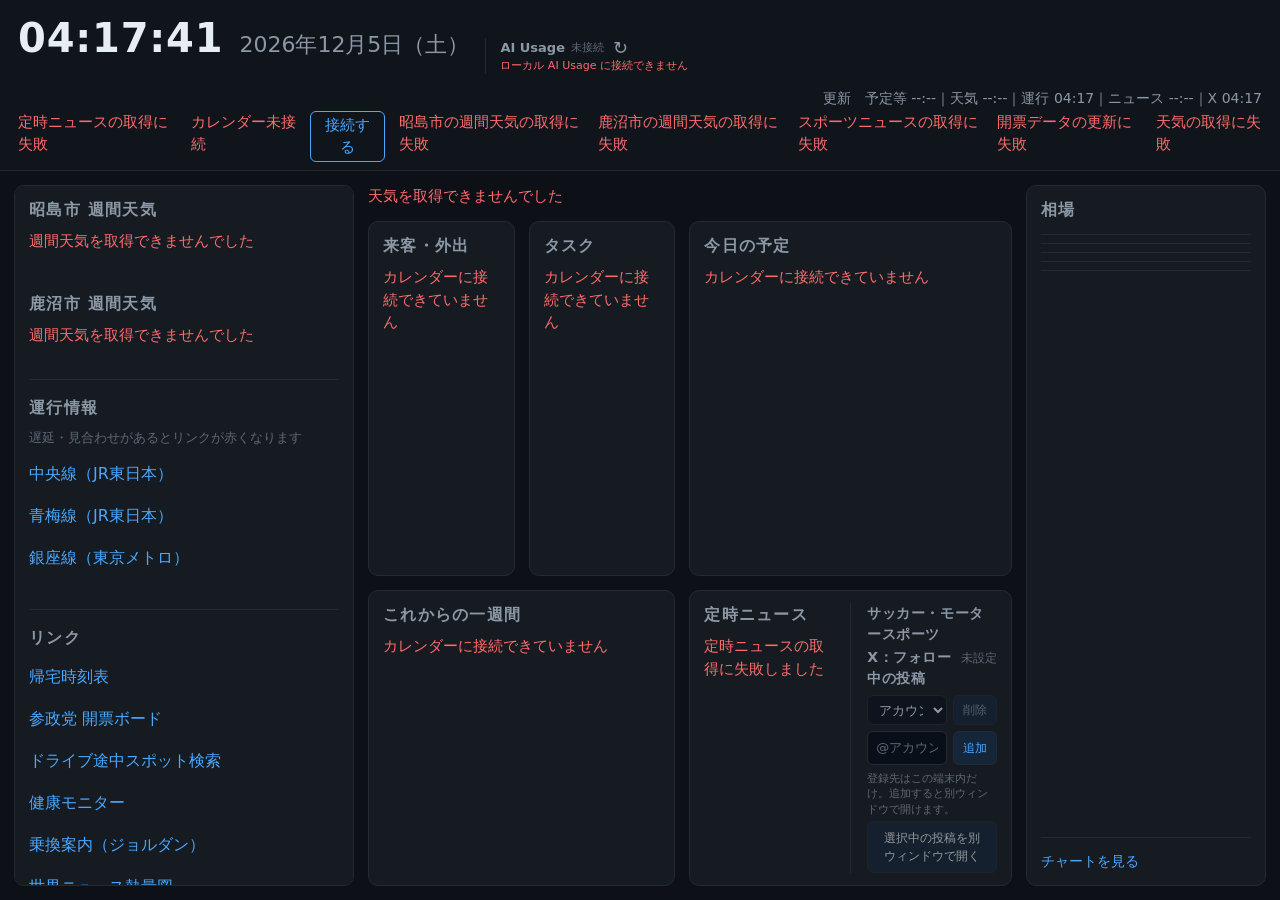
<file: index.html>
<!DOCTYPE html>
<html lang="ja">
<head>
<meta charset="UTF-8">
<meta name="viewport" content="width=device-width, initial-scale=1.0">
<title>My Dashboard</title>
<link rel="icon" href="data:,">
<link rel="stylesheet" href="css/styles.css?v=20261109-elections">
</head>
<body>

<header class="topbar">
  <div class="clock">
    <span id="clock-time" class="clock-time">--:--:--</span>
    <span id="clock-date" class="clock-date">----年--月--日（-）</span>
    <section class="ai-usage" aria-label="AI 使用率">
      <div class="ai-usage-head">
        <span class="ai-usage-title">AI Usage</span>
        <span id="ai-usage-updated" class="ai-usage-updated">接続中</span>
        <button id="ai-usage-refresh" class="ai-usage-refresh" type="button" aria-label="AI 使用率を更新">↻</button>
      </div>
      <div id="ai-usage-providers" class="ai-usage-providers"></div>
    </section>
  </div>
  <div class="topbar-meta">
    <div id="updated-at" class="updated-at" aria-live="polite">
      更新　予定等 --:--｜天気 --:--｜運行 --:--
    </div>
    <div id="status-strip" class="status-strip"></div>
  </div>
</header>

<main class="layout">

  <aside class="panel sidebar weekly-panel">
    <h2 class="block-title">昭島市 週間天気</h2>
    <div id="akishima-alerts" class="weekly-alerts"></div>
    <ul id="akishima-weekly-list" class="weekly-list">
      <li class="placeholder">読み込み中</li>
    </ul>

    <h2 class="block-title weekly-title-2">鹿沼市 週間天気</h2>
    <div id="kanuma-alerts" class="weekly-alerts"></div>
    <ul id="kanuma-weekly-list" class="weekly-list">
      <li class="placeholder">読み込み中</li>
    </ul>

    <h2 class="block-title train-title">運行情報</h2>
    <p class="train-note">遅延・見合わせがあるとリンクが赤くなります</p>
    <ul class="train-list">
      <li><a class="train-link" data-line="chuo" href="https://traininfo.jreast.co.jp/train_info/service.aspx" target="_blank" rel="noopener">中央線（JR東日本）</a></li>
      <li><a class="train-link" data-line="ome" href="https://traininfo.jreast.co.jp/train_info/service.aspx" target="_blank" rel="noopener">青梅線（JR東日本）</a></li>
      <li><a class="train-link" data-line="ginza" href="https://www.tokyometro.jp/index.html#UnkouLinesList" target="_blank" rel="noopener">銀座線（東京メトロ）</a></li>
    </ul>

    <!-- 外部ツールへの静的リンク集。増えたら<li>を足していくだけの想定（2026-08-09追加）。 -->
    <h2 class="block-title links-title">リンク</h2>
    <ul class="tool-links">
      <li><a class="tool-link" href="kitaku/" target="_blank" rel="noopener">帰宅時刻表</a></li>
      <li><a class="tool-link" href="elections/" target="_blank" rel="noopener">参政党 開票ボード</a></li>
      <li><a class="tool-link" href="https://drive-route-spot-finder.vercel.app" target="_blank" rel="noopener">ドライブ途中スポット検索</a></li>
      <li><a class="tool-link" href="https://hide-health-rhythm.youtree-3tree-3tree.chatgpt.site/" target="_blank" rel="noopener">健康モニター</a></li>
      <li><a class="tool-link" href="https://www.jorudan.co.jp/norikae/" target="_blank" rel="noopener">乗換案内（ジョルダン）</a></li>
      <li><a class="tool-link" href="https://iroha-ai.github.io/iroha88new/world-news/" target="_blank" rel="noopener">世界ニュース熱量図</a></li>
    </ul>
  </aside>

  <!-- .center は1つのグリッド（3列×3行）として、来客・外出／タスク／今日の予定（2行目）と
       これからの一週間／定時ニュース（3行目）で列トラックを共有している。こうすることで
       「定時ニュース欄の左端を今日の予定の左端に」揃えられる（2026-08-08、Hideの要望）。 -->
  <div class="center">
    <section id="weather-row" class="weather-row">
      <div class="placeholder">天気を読み込み中</div>
    </section>

    <div class="panel pickup-block visitor-block">
      <h2 class="block-title">来客・外出</h2>
      <ul id="visitor-list" class="pickup-list">
        <li class="placeholder">読み込み中</li>
      </ul>
    </div>

    <div class="panel pickup-block task-block">
      <h2 class="block-title">タスク</h2>
      <ul id="task-list" class="pickup-list">
        <li class="placeholder">読み込み中</li>
      </ul>
    </div>

    <section class="panel today">
      <h2 class="block-title">
        今日の予定
        <span id="today-count" class="count"></span>
      </h2>
      <ul id="today-list" class="today-list">
        <li class="placeholder">読み込み中</li>
      </ul>
    </section>

    <section class="panel week">
      <h2 class="block-title">これからの一週間</h2>
      <div id="week-list" class="week-list">
        <div class="placeholder">読み込み中</div>
      </div>
    </section>

    <!-- 定時ニュース欄。左＝automation-2の検索結果を直接表示する見出し一覧、
         右＝Yahoo!サッカーの2行要約と、端末内設定のXアカウントを別ウィンドウで開く欄。
         X欄は下部へ小さく置き、サッカー欄へ広く高さを配分する。
         左位置は今日の予定の列に揃えている（.center参照）。 -->
    <section class="panel week-calendar">
      <div class="news-split">
        <div class="news-split-col news-split-col-digest">
          <h2 class="block-title news-digest-heading">
            定時ニュース
            <span id="news-digest-status" class="news-digest-status" aria-live="polite"></span>
          </h2>
          <!-- 現在の重要見出しを一行ずつ表示し、配信元記事へ直接リンクする。 -->
          <ul id="news-digest-list" class="yahoo-news-list">
            <li class="placeholder">読み込み中</li>
          </ul>
        </div>

        <div class="news-split-col news-split-col-yahoo">
          <div class="yahoo-news-block soccer-news-block">
            <h3 class="block-subtitle">サッカー・モータースポーツ</h3>
            <ul id="yahoo-sports-list" class="yahoo-news-list">
              <li class="placeholder">読み込み中</li>
            </ul>
          </div>
          <div class="yahoo-news-block x-following-block">
            <h3 class="block-subtitle x-following-heading">
              X：フォロー中の投稿
              <span id="x-following-status" class="x-following-status" aria-live="polite"></span>
            </h3>
            <div class="x-following-controls">
              <select id="x-following-account" class="x-following-select" aria-label="表示するXアカウント" disabled>
                <option value="">アカウント未設定</option>
              </select>
              <button id="x-following-remove" class="x-following-remove" type="button" disabled>削除</button>
            </div>
            <form id="x-following-form" class="x-following-form">
              <input
                id="x-following-input"
                class="x-following-input"
                type="text"
                autocomplete="off"
                aria-label="追加するXアカウント"
                placeholder="@アカウントまたはXのURL（複数可）"
              >
              <button class="x-following-add" type="submit">追加</button>
            </form>
            <div id="x-following-message" class="x-following-message" aria-live="polite"></div>
            <button id="x-following-open" class="x-following-open" type="button" disabled>
              選択中の投稿を別ウィンドウで開く
            </button>
          </div>
        </div>
      </div>
    </section>
  </div>

  <aside class="panel market">
    <h2 class="block-title">相場</h2>

    <div class="market-widgets">
      <div class="market-widget">
        <div class="tradingview-widget-container">
          <div class="tradingview-widget-container__widget"></div>
          <script type="text/javascript" src="https://s3.tradingview.com/external-embedding/embed-widget-single-quote.js" async>
          { "symbol": "OANDA:USDJPY", "colorTheme": "dark", "isTransparent": true, "locale": "ja", "width": "100%" }
          </script>
        </div>
      </div>

      <div class="market-widget">
        <div class="tradingview-widget-container">
          <div class="tradingview-widget-container__widget"></div>
          <script type="text/javascript" src="https://s3.tradingview.com/external-embedding/embed-widget-single-quote.js" async>
          { "symbol": "OANDA:JP225USD", "colorTheme": "dark", "isTransparent": true, "locale": "ja", "width": "100%" }
          </script>
        </div>
      </div>

      <div class="market-widget">
        <div class="tradingview-widget-container">
          <div class="tradingview-widget-container__widget"></div>
          <script type="text/javascript" src="https://s3.tradingview.com/external-embedding/embed-widget-single-quote.js" async>
          { "symbol": "COINBASE:XRPUSD", "colorTheme": "dark", "isTransparent": true, "locale": "ja", "width": "100%" }
          </script>
        </div>
      </div>

      <div class="market-widget">
        <div class="tradingview-widget-container">
          <div class="tradingview-widget-container__widget"></div>
          <script type="text/javascript" src="https://s3.tradingview.com/external-embedding/embed-widget-single-quote.js" async>
          { "symbol": "COINBASE:XLMUSD", "colorTheme": "dark", "isTransparent": true, "locale": "ja", "width": "100%" }
          </script>
        </div>
      </div>

      <div class="market-widget">
        <div class="tradingview-widget-container">
          <div class="tradingview-widget-container__widget"></div>
          <script type="text/javascript" src="https://s3.tradingview.com/external-embedding/embed-widget-single-quote.js" async>
          { "symbol": "OANDA:XAUUSD", "colorTheme": "dark", "isTransparent": true, "locale": "ja", "width": "100%" }
          </script>
        </div>
      </div>

      <div class="market-widget">
        <div class="tradingview-widget-container">
          <div class="tradingview-widget-container__widget"></div>
          <script type="text/javascript" src="https://s3.tradingview.com/external-embedding/embed-widget-single-quote.js" async>
          { "symbol": "OANDA:XAGUSD", "colorTheme": "dark", "isTransparent": true, "locale": "ja", "width": "100%" }
          </script>
        </div>
      </div>
    </div>

    <div class="market-foot">
      <a class="chart-link" href="https://iroha-ai.github.io/realtime-charts/" target="_blank" rel="noopener">チャートを見る</a>
    </div>
  </aside>

</main>

<script type="module" src="js/main.js?v=20261109-elections"></script>
</body>
</html>
</file>
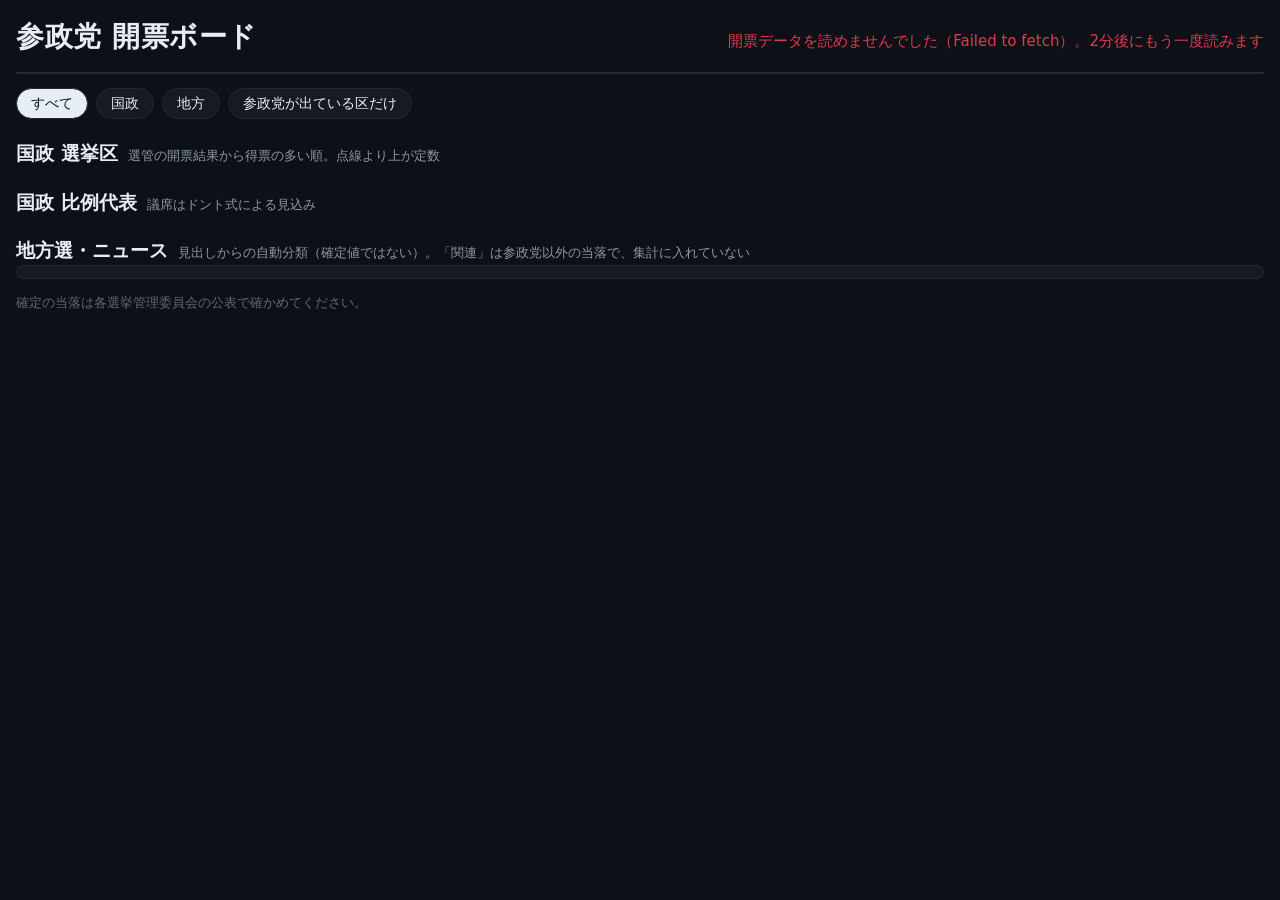
<file: elections/index.html>
<!DOCTYPE html>
<html lang="ja">
<head>
<meta charset="UTF-8">
<meta name="viewport" content="width=device-width, initial-scale=1">
<title>参政党 開票ボード</title>
<link rel="icon" href="data:,">
<style>
  /* メイン画面（css/styles.css）と同じ暗色・大きめの文字。開票の夜にモニターで眺める前提。 */
  :root {
    --bg: #0d1117;
    --panel: #161b22;
    --edge: #232a34;
    --text: #e6edf3;
    --dim: #8b98a5;
    --faint: #5d6874;
    --party: #ff9a3d;
    --party-soft: rgba(255, 154, 61, 0.14);
    --bar: #4a5562;
    --win: #e0394f;
    --live: #ff4d60;
    --gap: 14px;
  }
  * { box-sizing: border-box; }
  body {
    margin: 0; background: var(--bg); color: var(--text);
    font-family: "Hiragino Kaku Gothic ProN", "Yu Gothic", "Noto Sans JP", system-ui, sans-serif;
    font-size: 17px; line-height: 1.5;
  }
  .wrap { max-width: 1600px; margin: 0 auto; padding: 16px max(16px, env(safe-area-inset-right, 0px)) 40px max(16px, env(safe-area-inset-left, 0px)); display: grid; gap: var(--gap); }
  .num, .mono { font-variant-numeric: tabular-nums; }

  header { display: flex; flex-wrap: wrap; justify-content: space-between; align-items: baseline; gap: 10px; }
  h1 { margin: 0; font-size: 28px; letter-spacing: .02em; }
  .meta { color: var(--dim); font-size: 15px; display: flex; align-items: center; gap: 10px; flex-wrap: wrap; }
  .live { display: inline-flex; align-items: center; gap: 6px; background: var(--live); color: #fff; font-weight: 700; font-size: 13px; letter-spacing: .12em; padding: 2px 10px; border-radius: 3px; }
  .live::before { content: ""; width: 8px; height: 8px; border-radius: 50%; background: #fff; animation: blink 1.4s infinite; }
  .live[hidden] { display: none; }
  @keyframes blink { 50% { opacity: .25; } }
  @media (prefers-reduced-motion: reduce) { .live::before { animation: none; } }
  .error { color: var(--win); }
  a { color: inherit; }

  .tally { display: grid; grid-template-columns: repeat(auto-fit, minmax(200px, 1fr)); gap: 1px; background: var(--edge); border: 1px solid var(--edge); border-radius: 10px; overflow: hidden; }
  .tally > div { background: var(--panel); padding: 12px 16px; display: grid; gap: 2px; }
  .tally .lab { font-size: 13px; color: var(--dim); }
  .tally .big { font-size: 32px; font-weight: 700; line-height: 1.1; }
  .tally .big b { color: var(--party); }
  .tally .big small { font-size: 15px; color: var(--dim); font-weight: 400; margin-left: 4px; }
  .tally .sub { font-size: 13px; color: var(--dim); }

  .filters { display: flex; gap: 8px; flex-wrap: wrap; }
  .filters button { font: inherit; font-size: 14px; padding: 4px 14px; border-radius: 999px; cursor: pointer; border: 1px solid var(--edge); background: var(--panel); color: var(--text); }
  .filters button[aria-pressed="true"] { background: var(--text); color: var(--bg); }
  .filters button:focus-visible { outline: 2px solid var(--party); outline-offset: 2px; }

  h2 { margin: 6px 0 0; font-size: 19px; display: flex; gap: 10px; align-items: baseline; flex-wrap: wrap; }
  h2 span { font-size: 13px; color: var(--dim); font-weight: 400; }
  .empty { color: var(--faint); font-size: 15px; padding: 6px 0; }

  .grid { display: grid; grid-template-columns: repeat(auto-fill, minmax(340px, 1fr)); gap: var(--gap); }
  @media (max-width: 420px) { .grid { grid-template-columns: 1fr; } }
  .card { background: var(--panel); border: 1px solid var(--edge); border-radius: 10px; padding: 12px 14px; display: grid; gap: 8px; min-width: 0; }
  .card-head { display: flex; justify-content: space-between; gap: 8px; align-items: start; }
  .card-head h3 { margin: 0; font-size: 17px; }
  .card-head .rate { font-size: 13px; color: var(--dim); }
  .card-head .seats { font-size: 13px; color: var(--dim); white-space: nowrap; }
  .progress { height: 4px; background: var(--edge); border-radius: 2px; overflow: hidden; }
  .progress i { display: block; height: 100%; background: var(--text); }
  ol.cands { list-style: none; margin: 0; padding: 0; display: grid; gap: 5px; }
  .cand { display: grid; grid-template-columns: 24px minmax(0, 1fr) auto; gap: 3px 8px; align-items: center; padding: 3px 6px; border-radius: 4px; }
  .cand.is-party { background: var(--party-soft); }
  .rank { font-size: 13px; color: var(--dim); text-align: right; }
  .who { display: flex; flex-wrap: wrap; gap: 6px; align-items: center; min-width: 0; }
  .who b { font-weight: 700; }
  .pty { font-size: 12px; color: var(--dim); }
  .is-party .pty { color: var(--party); font-weight: 700; }
  .badge { font-size: 12px; font-weight: 700; padding: 0 6px; border-radius: 3px; background: var(--win); color: #fff; }
  .badge.out { background: transparent; color: var(--faint); border: 1px solid var(--edge); font-weight: 400; }
  .votes { text-align: right; font-size: 15px; }
  .votes small { display: block; font-size: 12px; color: var(--dim); }
  .bar { grid-column: 2 / 4; height: 6px; background: var(--edge); border-radius: 3px; overflow: hidden; }
  .bar i { display: block; height: 100%; background: var(--bar); }
  .is-party .bar i { background: var(--party); }
  .cutline { border-top: 1px dashed var(--faint); font-size: 11px; color: var(--faint); text-align: right; line-height: 1.3; }
  .src { font-size: 12px; color: var(--faint); }

  .prop { background: var(--panel); border: 1px solid var(--edge); border-radius: 10px; padding: 12px 14px; display: grid; gap: 8px; min-width: 0; }
  .tbl { overflow-x: auto; }
  table { width: 100%; border-collapse: collapse; font-size: 15px; min-width: 480px; }
  th, td { padding: 6px 8px; border-bottom: 1px solid var(--edge); text-align: right; }
  th:first-child, td:first-child { text-align: left; }
  th { font-size: 13px; color: var(--dim); font-weight: 400; }
  tr.is-party td { background: var(--party-soft); }
  tr.is-party td:first-child { color: var(--party); font-weight: 700; }
  .dots { display: inline-flex; gap: 3px; flex-wrap: wrap; vertical-align: middle; }
  td.dots-cell { width: 34%; text-align: left; }
  .dots i { flex: 0 0 10px; width: 10px; height: 10px; border-radius: 2px; background: var(--bar); }
  tr.is-party .dots i { background: var(--party); }

  .news { background: var(--panel); border: 1px solid var(--edge); border-radius: 10px; padding: 6px 14px; }
  .news ul { list-style: none; margin: 0; padding: 0; }
  .news li { display: grid; grid-template-columns: auto auto minmax(0, 1fr) auto; gap: 8px; align-items: baseline; padding: 7px 0; border-bottom: 1px solid var(--edge); }
  .news li:last-child { border-bottom: 0; }
  .chip { font-size: 12px; padding: 0 6px; border-radius: 3px; border: 1px solid var(--edge); color: var(--dim); white-space: nowrap; }
  .chip.win { background: var(--win); border-color: var(--win); color: #fff; font-weight: 700; }
  .chip.loss { color: var(--faint); }
  .chip.new { border-color: var(--party); color: var(--party); margin-right: 8px; }
  .news a { text-decoration: none; min-width: 0; overflow-wrap: anywhere; }
  .news li.is-related a { color: var(--dim); }
  .news li.is-related .chip.win { background: transparent; border-color: var(--edge); color: var(--dim); font-weight: 400; }
  .news a .chip { margin-right: 8px; }
  .news a:hover { text-decoration: underline; }
  .when { font-size: 13px; color: var(--faint); white-space: nowrap; }
  footer { font-size: 13px; color: var(--faint); }
  @media (max-width: 560px) { .news li { grid-template-columns: auto minmax(0, 1fr); } .news .when, .news .level { display: none; } }
</style>
</head>
<body>
<div class="wrap">
  <header>
    <h1>参政党 開票ボード</h1>
    <div class="meta" aria-live="polite">
      <span id="live" class="live" hidden>LIVE</span>
      <span id="updated">読み込み中</span>
    </div>
  </header>

  <section id="tally" class="tally" aria-label="参政党の当落集計"></section>

  <div class="filters" role="group" aria-label="表示の絞り込み">
    <button type="button" id="f-all" data-f="all" aria-pressed="true">すべて</button>
    <button type="button" id="f-nat" data-f="nat" aria-pressed="false">国政</button>
    <button type="button" id="f-local" data-f="local" aria-pressed="false">地方</button>
    <button type="button" id="f-mine" data-f="mine" aria-pressed="false">参政党が出ている区だけ</button>
  </div>

  <section data-scope="nat">
    <h2>国政 選挙区 <span>選管の開票結果から得票の多い順。点線より上が定数</span></h2>
    <div id="districts" class="grid"></div>
  </section>

  <section data-scope="nat">
    <h2>国政 比例代表 <span>議席はドント式による見込み</span></h2>
    <div id="proportional" class="grid"></div>
  </section>

  <section data-scope="local">
    <h2>地方選・ニュース <span>見出しからの自動分類（確定値ではない）。「関連」は参政党以外の当落で、集計に入れていない</span></h2>
    <div class="news"><ul id="news"></ul></div>
  </section>

  <footer id="footer">確定の当落は各選挙管理委員会の公表で確かめてください。</footer>
</div>
<script type="module" src="elections.js?v=20261109b-elections"></script>
</body>
</html>
</file>
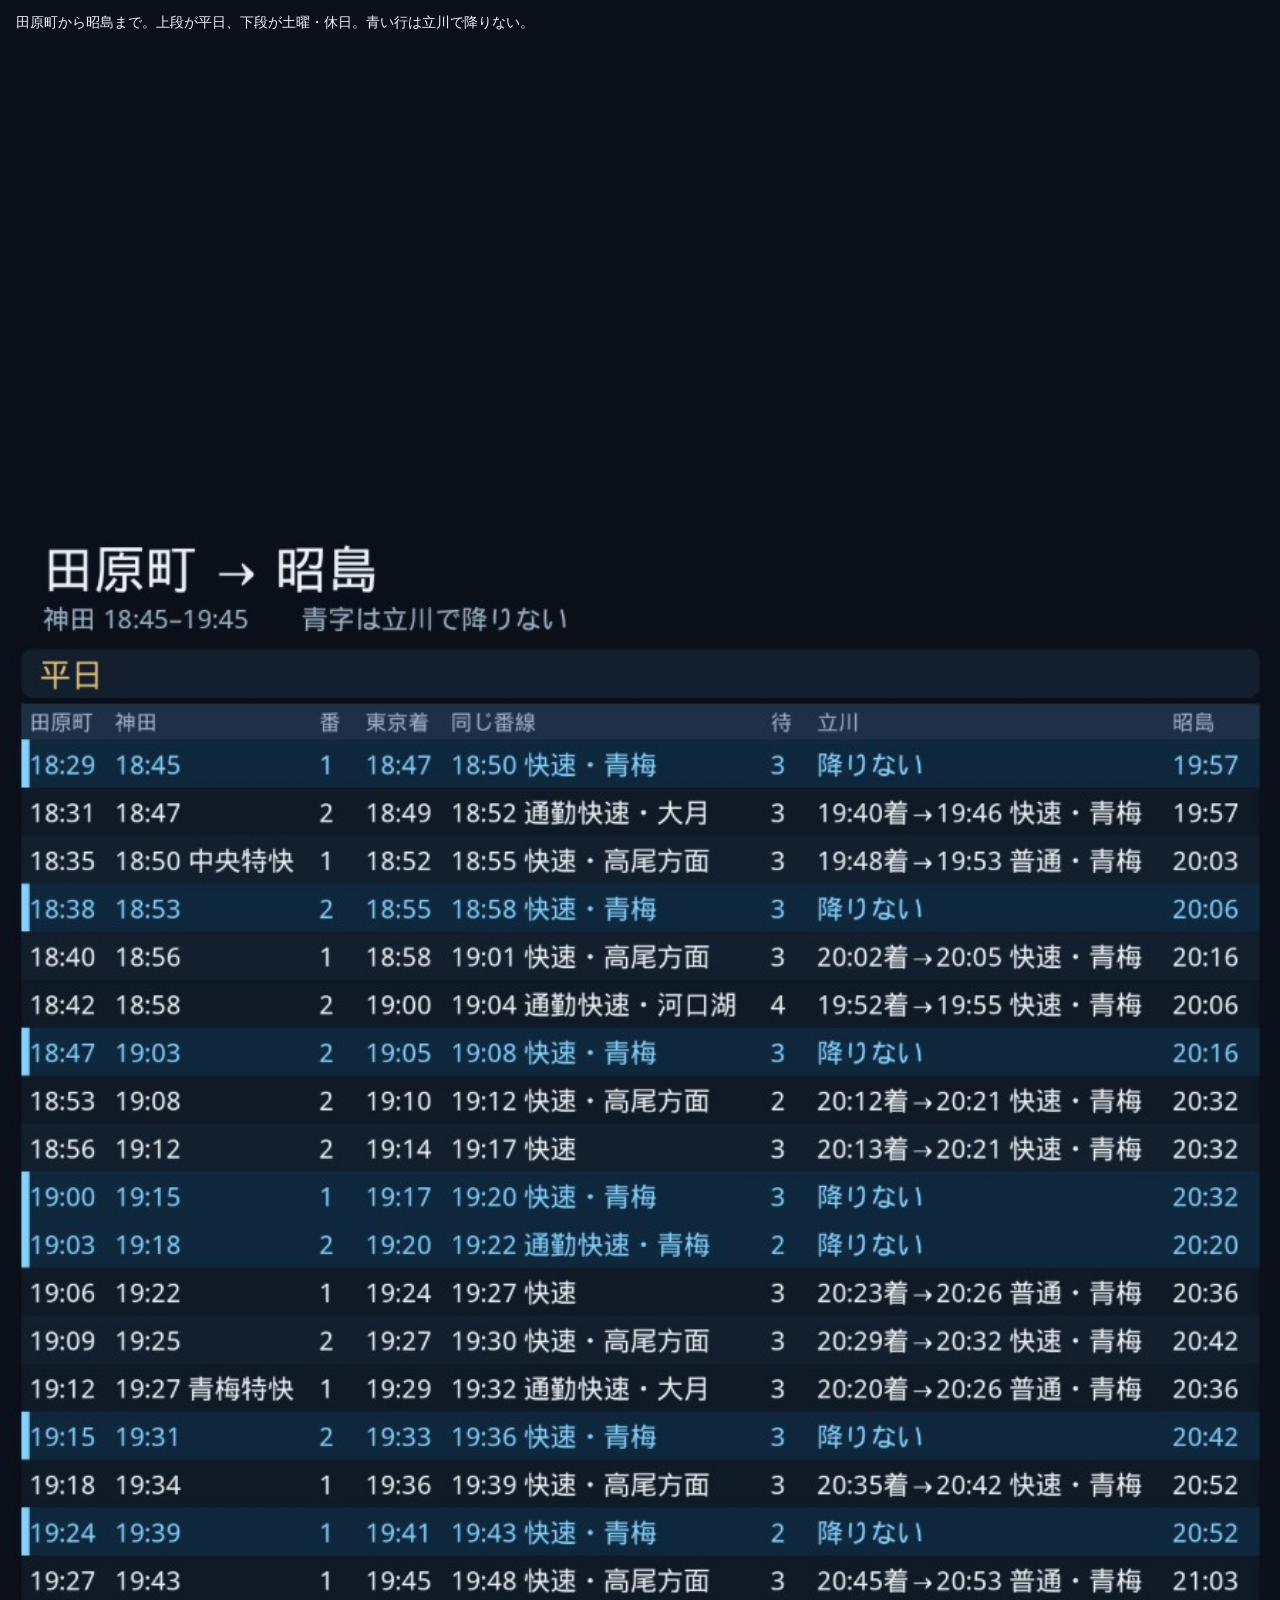
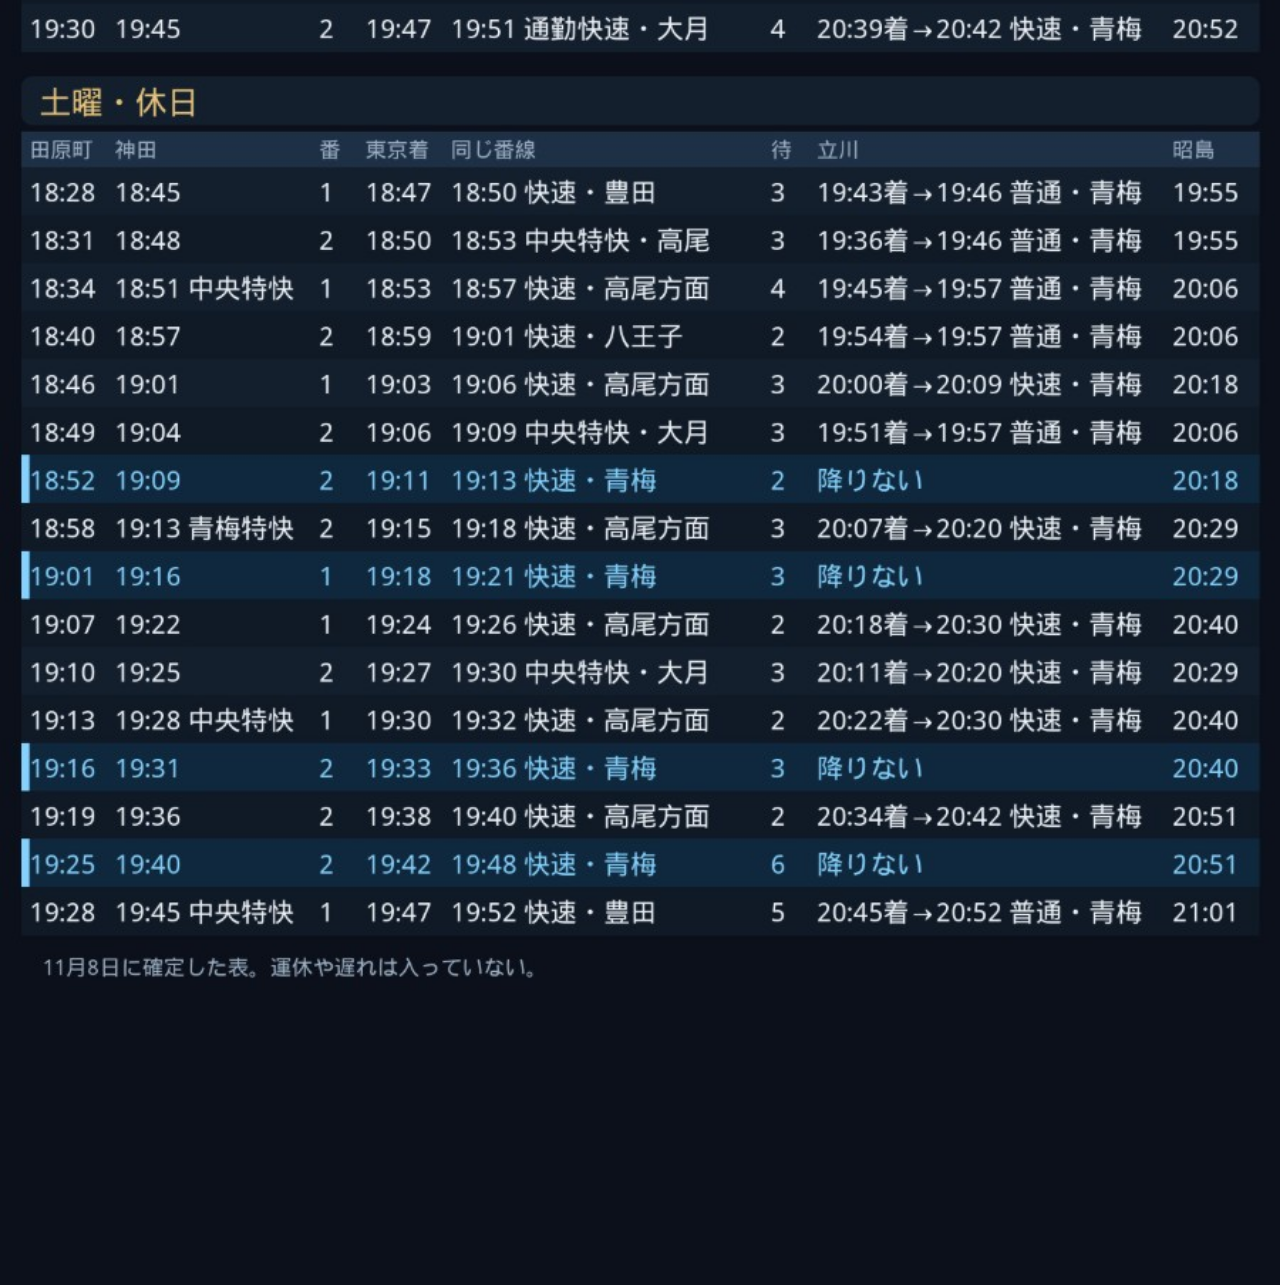
<file: kitaku/index.html>
<!DOCTYPE html>
<html lang="ja">
<head>
<meta charset="UTF-8">
<meta name="viewport" content="width=device-width, initial-scale=1">
<title>帰宅時刻表</title>
<style>
  body { margin: 0; background: #0b101a; color: #eef3f8; font-family: sans-serif; }
  p { margin: 12px 16px 8px; font-size: 14px; line-height: 1.5; }
  img { width: 100%; height: auto; display: block; }
</style>
</head>
<body>
<p>田原町から昭島まで。上段が平日、下段が土曜・休日。青い行は立川で降りない。</p>
<img src="timetable.jpg" alt="田原町から昭島までの帰宅時刻表">
</body>
</html>
</file>
<file: css/styles.css>
/* 会社モニターでの常時表示を前提にした暗色テーマ。
   離れた位置からの視認性を優先し、本文は 18px 以上を基準にしている。 */

:root {
  --bg: #0d1117;
  --panel: #161b22;
  --panel-edge: #232a34;
  --text: #e6edf3;
  --text-dim: #8b98a5;
  --text-faint: #5d6874;
  --accent: #4aa8ff;
  --visitor: #ffb454;
  --transit: #b18aff;
  --highlight: #b18aff;
  --warn: #ff6b6b;
  --caution: #ffd23f;
  --ok: #3fb950;

  --gap: 14px;
  --radius: 10px;
}

* { box-sizing: border-box; }

html, body {
  height: 100%;
  margin: 0;
}

body {
  background: var(--bg);
  color: var(--text);
  font-family: "Hiragino Kaku Gothic ProN", "Yu Gothic", "Noto Sans JP", system-ui, sans-serif;
  font-size: 18px;
  line-height: 1.5;
  display: flex;
  flex-direction: column;
  overflow: hidden;
}

/* ---------- ヘッダー（時計） ---------- */

.topbar {
  flex: 0 0 auto;
  display: flex;
  align-items: baseline;
  justify-content: space-between;
  gap: var(--gap);
  padding: 8px 18px;
  background: #10151c;
  border-bottom: 1px solid var(--panel-edge);
}

.clock {
  display: flex;
  align-items: baseline;
  gap: 16px;
}

.clock-time {
  font-size: 40px;
  font-weight: 600;
  letter-spacing: 0.02em;
  font-variant-numeric: tabular-nums;
}

.clock-date {
  font-size: 22px;
  color: var(--text-dim);
}

/* AI Usage は資格情報を使うローカル API からだけ読む。時計・日付の流れを
   崩さないよう、各サービスは残量と細いバーだけを横並びにする。 */
.ai-usage {
  min-width: 330px;
  padding-left: 14px;
  border-left: 1px solid var(--panel-edge);
}

.ai-usage-head {
  display: flex;
  align-items: center;
  gap: 6px;
  height: 20px;
}

.ai-usage-title {
  font-size: 13px;
  font-weight: 600;
  color: var(--text-dim);
}

.ai-usage-updated {
  font-size: 11px;
  color: var(--text-faint);
  font-variant-numeric: tabular-nums;
}

.ai-usage-refresh {
  appearance: none;
  margin: 0;
  padding: 0 3px;
  border: 0;
  background: none;
  color: var(--text-dim);
  font: inherit;
  line-height: 1;
  cursor: pointer;
}

.ai-usage-refresh:hover:not(:disabled) { color: var(--accent); }
.ai-usage-refresh:disabled { cursor: wait; }

.ai-usage-providers {
  display: flex;
  gap: 8px;
}

.ai-usage-provider {
  width: 76px;
  min-width: 0;
}

.ai-usage-provider-name {
  overflow: hidden;
  margin-bottom: 2px;
  color: var(--text-dim);
  font-size: 11px;
  line-height: 14px;
  text-overflow: ellipsis;
  white-space: nowrap;
}

.ai-usage-windows {
  display: flex;
  flex-direction: column;
  gap: 3px;
}

.ai-usage-window-head {
  display: flex;
  align-items: baseline;
  justify-content: space-between;
  gap: 3px;
  font-size: 10px;
  line-height: 14px;
}

.ai-usage-window-label {
  color: var(--text-faint);
}

.ai-usage-window-value {
  color: var(--text);
  font-variant-numeric: tabular-nums;
}

.ai-usage-bar {
  height: 4px;
  overflow: hidden;
  border-radius: 999px;
  background: #2a3340;
}

.ai-usage-bar > span {
  display: block;
  height: 100%;
  border-radius: inherit;
  background: var(--ok);
}

.ai-usage-window.is-mid .ai-usage-bar > span { background: var(--caution); }
.ai-usage-window.is-low .ai-usage-bar > span { background: var(--warn); }
.ai-usage-provider.is-error .ai-usage-provider-error { color: var(--warn); }

.ai-usage-placeholder,
.ai-usage-error {
  font-size: 11px;
  line-height: 16px;
  color: var(--text-faint);
}

.ai-usage-error { color: var(--warn); }

@media (max-width: 1400px) {
  .topbar { flex-wrap: wrap; }
  .topbar-meta { align-items: flex-start; }
}

.topbar-meta {
  display: flex;
  flex-direction: column;
  align-items: flex-end;
  gap: 2px;
}

.updated-at {
  font-size: 14px;
  color: var(--text-dim);
  font-variant-numeric: tabular-nums;
  white-space: nowrap;
}

.status-strip {
  display: flex;
  gap: 14px;
  font-size: 15px;
  color: var(--text-faint);
}

.status-strip .status-error { color: var(--warn); }
.status-strip .status-action {
  color: var(--accent);
  background: none;
  border: 1px solid var(--accent);
  border-radius: 6px;
  padding: 2px 10px;
  font: inherit;
  cursor: pointer;
}

/* ---------- レイアウト ---------- */

.layout {
  flex: 1 1 auto;
  min-height: 0;
  display: grid;
  /* 週間天気欄（左）・相場欄（右）を少し広げた
     （2026-08-08、Hideの指定。300px→340px、210px→240px）。 */
  grid-template-columns: 340px minmax(0, 1fr) 240px;
  gap: var(--gap);
  padding: var(--gap);
}

.panel {
  background: var(--panel);
  border: 1px solid var(--panel-edge);
  border-radius: var(--radius);
  padding: 12px 14px;
  min-height: 0;
  overflow: hidden;
  display: flex;
  flex-direction: column;
}

/* 3列(来客・外出/タスク/今日の予定と同じ比率)×3行のグリッド。2行目・3行目の
   パネルは全部この列トラックに乗せて、列位置を確実に揃える（下記参照）。 */
.center {
  display: grid;
  grid-template-columns: 1fr 1fr 2.2fr;
  grid-template-rows: auto minmax(0, 1.2fr) minmax(0, 1fr);
  gap: var(--gap);
  min-height: 0;
}

.weather-row {
  grid-column: 1 / -1;
  grid-row: 1;
}

.visitor-block { grid-column: 1; grid-row: 2; }
.task-block { grid-column: 2; grid-row: 2; }
.today { grid-column: 3; grid-row: 2; }

/* これからの一週間は「来客・外出＋タスク」と同じ幅（列1〜2）、
   カレンダーは「今日の予定」と同じ列（列3）に揃える。 */
.week { grid-column: 1 / 3; grid-row: 3; }
.week-calendar { grid-column: 3; grid-row: 3; }

.block-title {
  margin: 0 0 8px;
  font-size: 16px;
  font-weight: 600;
  color: var(--text-dim);
  letter-spacing: 0.08em;
  display: flex;
  align-items: baseline;
  gap: 10px;
}

.block-title .count {
  font-size: 14px;
  color: var(--text-faint);
  letter-spacing: 0;
}

.placeholder {
  color: var(--text-faint);
  font-size: 16px;
}

/* ---------- 左サイドバー（昭島 週間天気） ---------- */

.weekly-panel {
  overflow-y: auto;
}

.weekly-alerts {
  display: flex;
  flex-wrap: wrap;
  gap: 6px;
  margin-bottom: 10px;
}

.weekly-alerts:empty {
  display: none;
}

.weekly-list {
  list-style: none;
  margin: 0;
  padding: 0;
}

.weekly-day {
  display: grid;
  grid-template-columns: 72px minmax(0, 1fr) 64px 42px;
  gap: 8px;
  align-items: baseline;
  padding: 7px 0;
  border-bottom: 1px solid var(--panel-edge);
  font-variant-numeric: tabular-nums;
}

.weekly-day:last-child {
  border-bottom: none;
}

.weekly-day.is-today {
  background: rgba(74, 168, 255, 0.08);
  margin: 0 -8px;
  padding-left: 8px;
  padding-right: 8px;
  border-radius: 6px;
}

.weekly-date {
  font-size: 16px;
  color: var(--text-dim);
  white-space: nowrap;
}

.weekly-day.is-today .weekly-date {
  color: var(--accent);
  font-weight: 600;
}

.weekly-date.is-sat { color: #6bb6ff; }
.weekly-date.is-sun { color: #ff8b8b; }

.weekly-label {
  display: flex;
  align-items: center;
  gap: 6px;
  min-width: 0;
  overflow: hidden;
}

.weekly-icon {
  font-size: 20px;
  line-height: 1;
  flex: none;
}

.weekly-label-text {
  font-size: 15px;
  color: var(--text);
  white-space: nowrap;
  overflow: hidden;
  text-overflow: ellipsis;
}

.weekly-temp {
  font-size: 17px;
  font-weight: 600;
  text-align: right;
  white-space: nowrap;
}

.weekly-temp .max { color: #ff9b6b; }
.weekly-temp .min { color: #6bb6ff; }

.weekly-pop {
  font-size: 14px;
  color: var(--text-faint);
  text-align: right;
}

/* ---------- 運行情報（左サイドバー・週間天気の下） ---------- */
/* リンクはそのまま公式ページへ。5分ごとに取得した簡易ステータスで、
   異常があるときだけリンクの色を変える（詳しい文言は出さない）。 */

/* 昭島↔鹿沼の間に一行分程度の間隔を空ける（2026-08-08、Hideの指定）。 */
.weekly-title-2 {
  margin-top: 40px;
}

/* 運行情報は週間天気に詰めて掲載せず、左欄の一番下にはっきり区切って置く
   （2026-08-08、Hideの指定）。間隔を広めに取り、区切り線も足す。 */
.train-title {
  margin-top: 32px;
  padding-top: 16px;
  border-top: 1px solid var(--panel-edge);
}

.train-note {
  margin: 0 0 8px;
  font-size: 13px;
  color: var(--text-faint);
}

.train-list {
  list-style: none;
  margin: 0;
  padding: 0;
  display: flex;
  flex-direction: column;
  gap: 4px;
}

.train-link {
  display: block;
  padding: 7px 0;
  border-bottom: 1px solid var(--panel-edge);
  font-size: 16px;
  color: var(--accent);
  text-decoration: none;
}

.train-link:last-child { border-bottom: none; }
.train-link:hover { text-decoration: underline; }

.train-link.is-trouble {
  color: var(--warn);
  font-weight: 600;
}

/* ---------- リンク（左サイドバー・運行情報の下、2026-08-09追加） ---------- */
/* 外部ツールへの静的リンク集。運行情報と違い色分けロジックは持たない。 */

.links-title {
  margin-top: 32px;
  padding-top: 16px;
  border-top: 1px solid var(--panel-edge);
}

.tool-links {
  list-style: none;
  margin: 0;
  padding: 0;
  display: flex;
  flex-direction: column;
  gap: 4px;
}

.tool-link {
  display: block;
  padding: 7px 0;
  border-bottom: 1px solid var(--panel-edge);
  font-size: 16px;
  color: var(--accent);
  text-decoration: none;
}

.tool-link:last-child { border-bottom: none; }
.tool-link:hover { text-decoration: underline; }

/* ---------- 来客・外出 ＋ タスク ＋ 今日の予定（中央上段） ---------- */
/* 列位置は .center 側の grid-template-columns で決まる（このセクション上部参照）。 */

.pickup-block {
  min-height: 0;
}

.pickup-list {
  list-style: none;
  margin: 0;
  padding: 0;
  flex: 1 1 auto;
  overflow-y: auto;
}

.pickup-list li { margin-bottom: 12px; }

.pickup-item {
  border-left: 3px solid var(--panel-edge);
  padding-left: 10px;
}

.pickup-item.is-visitor { border-left-color: var(--visitor); }
.pickup-item.is-task { border-left-color: var(--ok); }
.pickup-item.is-task .pickup-title { color: var(--ok); }

.pickup-item.is-task.is-done { opacity: 0.5; }
.pickup-item.is-task.is-done .pickup-title { text-decoration: line-through; }

/* タスクは来客・外出よりもう一回り小さく（2026-08-10） */
.pickup-item.is-task .pickup-time { font-size: 13px; }
.pickup-item.is-task .pickup-title { font-size: 17px; }
.pickup-item.is-task .pickup-place { font-size: 13px; }

.pickup-time {
  font-size: 15px;
  color: var(--text-dim);
  font-variant-numeric: tabular-nums;
}

.pickup-title {
  font-size: 19px;
  font-weight: 400;
  word-break: break-word;
}

.pickup-place {
  font-size: 15px;
  color: var(--text-dim);
  word-break: break-word;
}

.pickup-day {
  font-size: 13px;
  color: var(--text-faint);
}

/* ---------- 天気 ---------- */

.weather-row {
  display: grid;
  grid-template-columns: repeat(3, minmax(0, 1fr));
  gap: var(--gap);
}

.weather-card {
  background: var(--panel);
  border: 1px solid var(--panel-edge);
  border-radius: var(--radius);
  padding: 10px 14px;
  display: grid;
  grid-template-columns: auto auto minmax(0, 1fr);
  grid-template-rows: auto auto auto;
  column-gap: 14px;
  align-items: baseline;
}

.weather-city {
  grid-column: 1 / -1;
  font-size: 16px;
  color: var(--text-dim);
  letter-spacing: 0.08em;
}

.weather-city-link {
  width: fit-content;
  text-decoration: none;
  border-bottom: 1px dashed transparent;
  transition: color 0.15s ease, border-color 0.15s ease;
}

.weather-city-link::after {
  content: ' ☔';
  font-size: 13px;
  letter-spacing: 0;
  opacity: 0.75;
}

.weather-city-link:hover,
.weather-city-link:focus-visible {
  color: var(--accent);
  border-color: currentColor;
  outline: none;
}

.weather-icon {
  grid-column: 1;
  grid-row: 2;
  font-size: 34px;
  line-height: 1;
  align-self: center;
}

.weather-temp {
  grid-column: 2;
  grid-row: 2;
  font-size: 38px;
  font-weight: 600;
  font-variant-numeric: tabular-nums;
  line-height: 1.1;
}

.weather-temp .unit {
  font-size: 20px;
  color: var(--text-dim);
  margin-left: 2px;
}

/* 注意報が出ている地区は黄色、警報（特別警報含む）が出ている地区は赤に、
   気温を色分けする。注意報・警報が両方あれば警報（赤）を優先表示する
   （js/weather.js の warningLevel 参照）。 */
.weather-temp.is-advisory {
  color: var(--caution);
}

.weather-temp.is-warning {
  color: var(--warn);
}

.weather-temp.is-advisory .unit,
.weather-temp.is-warning .unit {
  color: inherit;
}

/* 警報・注意報が出ているときは気温がクリック可能なリンク（<a>）になる。
   下線は消し、色は is-advisory / is-warning の色をそのまま使う。
   ホバー・フォーカス時にだけ点線の下線でクリックできることを示す。 */
.weather-temp[href] {
  text-decoration: none;
  color: inherit;
  cursor: pointer;
  border-bottom: 1px dashed transparent;
  transition: border-color 0.15s ease;
}

.weather-temp[href]:hover,
.weather-temp[href]:focus-visible {
  border-color: currentColor;
  outline: none;
}

.weather-range {
  grid-column: 3;
  grid-row: 2;
  font-size: 16px;
  color: var(--text-dim);
  font-variant-numeric: tabular-nums;
}

.weather-range .max { color: #ff9b6b; }
.weather-range .min { color: #6bb6ff; }

.weather-desc {
  grid-column: 1 / -1;
  grid-row: 3;
  font-size: 15px;
  color: var(--text-dim);
  white-space: nowrap;
  overflow: hidden;
  text-overflow: ellipsis;
}

.weather-alerts {
  grid-column: 1 / -1;
  margin-top: 4px;
  display: flex;
  flex-wrap: wrap;
  gap: 6px;
}

/* 注意報は黄色、警報（特別警報含む）は赤で文字色を分ける
   （js/weather.js の levelForCode 参照）。 */
.alert-chip {
  font-size: 14px;
  padding: 1px 8px;
  border-radius: 4px;
  background: rgba(255, 210, 63, 0.15);
  color: #ffd23f;
  border: 1px solid rgba(255, 210, 63, 0.4);
}

.alert-chip.is-warning {
  background: rgba(255, 107, 107, 0.15);
  color: #ff9b9b;
  border-color: rgba(255, 107, 107, 0.4);
}

.alert-chip.is-emergency {
  background: rgba(255, 107, 107, 0.35);
  color: #fff;
  font-weight: 600;
}

.alert-none {
  font-size: 14px;
  color: var(--text-faint);
}

/* ---------- 今日の予定 ---------- */

.today-list {
  list-style: none;
  margin: 0;
  padding: 0;
  overflow-y: auto;
  flex: 1 1 auto;
}

.today-item {
  display: grid;
  grid-template-columns: 150px minmax(0, 1fr);
  gap: 16px;
  padding: 8px 0;
  border-bottom: 1px solid var(--panel-edge);
  align-items: baseline;
}

.today-item:last-child { border-bottom: none; }

.today-time {
  font-size: 13px;
  color: var(--accent);
  font-variant-numeric: tabular-nums;
  white-space: nowrap;
}

.today-time.is-allday {
  font-size: 13px;
  color: var(--text-dim);
}

.today-main { min-width: 0; }

.today-title {
  font-size: 17px;
  font-weight: 400;
  word-break: break-word;
}

.today-place {
  font-size: 13px;
  color: var(--text-dim);
  word-break: break-word;
}

.today-item.is-visitor .today-title { color: var(--visitor); }
.today-item.is-transit .today-title { color: var(--transit); }
.today-item.is-task .today-title { color: var(--ok); }
.today-item.is-past { opacity: 0.4; }

/* ---------- 一週間 ---------- */
/* 「これからの一週間」と定時ニュース欄の横並び・列位置は .center 側で決まる
   （.week / .week-calendar のgrid-column指定。このファイル上部参照）。 */

.week-list {
  overflow-y: auto;
  flex: 1 1 auto;
}

/* 定時ニュース欄を横に二分割するコンテナ（左＝定時巡回の見出し、
   右＝Yahoo!ニュース見出し。2026-08-20追加）。.week-calendar（.panel）自体は
   display:flex; flex-direction:columnなので、ここは.panelの中身として
   横方向に伸びる1段だけ増やす形になる。 */
.news-split {
  display: flex;
  flex: 1 1 auto;
  min-height: 0;
  gap: 16px;
}

.news-split-col {
  display: flex;
  flex-direction: column;
  flex: 1 1 0;
  min-width: 0;
  min-height: 0;
}

.news-split-col-digest {
  padding-right: 16px;
  border-right: 1px solid var(--panel-edge);
}

/* 右側はサッカーを主領域、Xを下部のコンパクトな起動欄にする。 */
.news-split-col-yahoo {
  gap: 10px;
}

.yahoo-news-block {
  display: flex;
  flex-direction: column;
  flex: 1 1 0;
  min-height: 0;
}

.soccer-news-block {
  flex: 1 1 auto;
}

.x-following-block {
  flex: 0 0 auto;
  margin-top: auto;
}

.block-subtitle {
  margin: 0 0 6px;
  font-size: 14px;
  font-weight: 600;
  color: var(--text-dim);
  letter-spacing: 0.04em;
}

.yahoo-news-list {
  list-style: none;
  margin: 0;
  padding: 0;
  overflow-y: auto;
  flex: 1 1 auto;
}

.yahoo-news-item {
  padding: 5px 0;
  border-bottom: 1px solid var(--panel-edge);
}

.yahoo-news-item:last-child {
  border-bottom: none;
}

.yahoo-news-link {
  display: block;
  font-size: 15px;
  color: #fff;
  text-decoration: none;
  font-weight: 400;
  line-height: 1.4;
}

.news-summary {
  display: -webkit-box;
  overflow: hidden;
  -webkit-box-orient: vertical;
  -webkit-line-clamp: 2;
  line-height: 1.45;
  min-height: calc(1.45em * 2);
}

.news-search-keyword {
  color: #fff;
  font-weight: 400;
}

.news-search-keyword--digest {
  color: var(--accent);
}

.yahoo-news-link:hover {
  text-decoration: underline;
}

/* 横浜F・マリノス関連は紫、指定したモータースポーツ語は黄色。 */
.yahoo-news-link.is-purple-highlight {
  color: #fff;
  font-weight: 400;
}

.yahoo-news-link.is-purple-highlight .news-search-keyword {
  color: var(--highlight);
}

.yahoo-news-link.is-general-highlight .news-search-keyword {
  color: var(--accent);
}

.yahoo-news-link.is-yellow-highlight .news-search-keyword {
  color: var(--caution);
}

.x-notification-heading {
  display: flex;
  align-items: baseline;
  justify-content: space-between;
  gap: 8px;
}

.x-notification-status {
  color: var(--text-faint);
  font-size: 12px;
  font-weight: 400;
  letter-spacing: 0;
  white-space: nowrap;
}

.x-notification-list {
  list-style: none;
  margin: 0;
  padding: 0;
  overflow-y: auto;
  flex: 1 1 auto;
}

.x-notification-item {
  padding: 5px 0;
  border-bottom: 1px solid var(--panel-edge);
}

.x-notification-item:last-child {
  border-bottom: none;
}

.x-notification-row {
  display: grid;
  grid-template-columns: 48px minmax(0, 1fr);
  gap: 8px;
  color: #fff;
  text-decoration: none;
  font-size: 15px;
  font-weight: 400;
  line-height: 1.4;
}

.x-notification-time {
  color: var(--text-dim);
  font-variant-numeric: tabular-nums;
  white-space: nowrap;
}

.x-notification-body {
  display: -webkit-box;
  min-width: 0;
  overflow: hidden;
  -webkit-box-orient: vertical;
  -webkit-line-clamp: 2;
}

.x-notification-type {
  color: var(--accent);
}

.x-notification-row:hover .x-notification-body {
  text-decoration: underline;
}

.x-notification-help-link {
  display: inline-block;
  margin-top: 6px;
  color: var(--accent);
  font-weight: 400;
}

.x-notification-error-detail {
  display: block;
  margin-top: 5px;
  color: var(--text-faint);
  font-size: 12px;
  font-weight: 400;
  overflow-wrap: anywhere;
}

.x-following-heading {
  display: flex;
  align-items: baseline;
  justify-content: space-between;
  gap: 8px;
}

.x-following-status {
  color: var(--text-faint);
  font-size: 12px;
  font-weight: 400;
  letter-spacing: 0;
  white-space: nowrap;
}

.x-following-controls,
.x-following-form {
  display: flex;
  gap: 6px;
  margin-bottom: 6px;
}

.x-following-select,
.x-following-input {
  min-width: 0;
  border: 1px solid var(--panel-edge);
  border-radius: 6px;
  background: rgba(4, 12, 23, 0.76);
  color: #fff;
  font: inherit;
  font-size: 13px;
  font-weight: 400;
}

.x-following-select {
  flex: 1 1 auto;
  padding: 5px 7px;
}

.x-following-input {
  flex: 1 1 auto;
  padding: 6px 8px;
}

.x-following-input::placeholder {
  color: var(--text-faint);
}

.x-following-add,
.x-following-remove,
.x-following-open {
  flex: 0 0 auto;
  border: 1px solid var(--panel-edge);
  border-radius: 6px;
  padding: 5px 9px;
  background: rgba(22, 38, 61, 0.9);
  color: var(--accent);
  cursor: pointer;
  font: inherit;
  font-size: 12px;
  font-weight: 400;
}

.x-following-remove {
  color: var(--text-dim);
}

.x-following-add:hover,
.x-following-remove:hover:not(:disabled),
.x-following-open:hover:not(:disabled) {
  border-color: var(--accent);
}

.x-following-add:focus-visible,
.x-following-remove:focus-visible,
.x-following-select:focus-visible,
.x-following-input:focus-visible,
.x-following-open:focus-visible {
  outline: 2px solid var(--accent);
  outline-offset: 1px;
}

.x-following-remove:disabled,
.x-following-select:disabled,
.x-following-open:disabled {
  cursor: default;
  opacity: 0.55;
}

.x-following-message {
  min-height: 1.4em;
  margin-bottom: 4px;
  color: var(--text-faint);
  font-size: 11px;
  font-weight: 400;
  line-height: 1.4;
}

.x-following-message.is-error {
  color: var(--danger);
}

.x-following-open {
  width: 100%;
  padding: 7px 10px;
  color: #fff;
  text-align: center;
}

.news-headline-link.is-unverified {
  color: #fff;
}

.news-headline-link {
  color: #fff;
  font-weight: 400;
}

/* 定時ニュースダイジェスト（Gmail）へのリンク一覧。メール1通＝1行。
   新しいものが上（js/news.jsがGmail検索結果を新しい順のまま並べる）。 */
.news-digest-list {
  list-style: none;
  margin: 0;
  padding: 0;
  overflow-y: auto;
  flex: 1 1 auto;
}

.news-digest-heading {
  display: flex;
  align-items: baseline;
  gap: 12px;
}

.news-digest-status {
  color: var(--text-dim);
  font-size: 13px;
  font-weight: 400;
  letter-spacing: 0;
}

.news-digest-item {
  padding: 7px 0;
  border-bottom: 1px solid var(--panel-edge);
}

.news-digest-item:last-child {
  border-bottom: none;
}

.news-digest-link {
  display: flex;
  flex-wrap: wrap;
  align-items: baseline;
  column-gap: 10px;
  color: inherit;
  text-decoration: none;
}

.news-digest-link:hover .news-digest-title {
  text-decoration: underline;
}

.news-digest-date {
  font-size: 15px;
  color: var(--text-dim);
  font-variant-numeric: tabular-nums;
  white-space: nowrap;
}

.news-digest-title {
  font-size: 17px;
  color: var(--accent);
}

.news-digest-count {
  font-size: 13px;
  color: var(--text-faint);
  white-space: nowrap;
}

.week-day {
  display: grid;
  grid-template-columns: 110px minmax(0, 1fr);
  gap: 14px;
  padding: 5px 0;
  border-bottom: 1px solid var(--panel-edge);
  align-items: baseline;
}

.week-day:last-child { border-bottom: none; }

.week-label {
  font-size: 17px;
  color: var(--text-dim);
  font-variant-numeric: tabular-nums;
}

.week-label.is-sat { color: #6bb6ff; }
.week-label.is-sun { color: #ff8b8b; }

.week-events {
  display: flex;
  flex-wrap: wrap;
  gap: 6px 12px;
  min-width: 0;
}

.week-event {
  font-size: 17px;
  white-space: nowrap;
  overflow: hidden;
  text-overflow: ellipsis;
  max-width: 100%;
}

.week-event .t {
  color: var(--text-faint);
  font-variant-numeric: tabular-nums;
  margin-right: 5px;
}

.week-event.is-visitor { color: var(--visitor); }
.week-event.is-transit { color: var(--transit); }
.week-event.is-task { color: var(--ok); }

.week-empty {
  font-size: 16px;
  color: var(--text-faint);
}

/* ---------- 相場（TradingViewウィジェット埋め込み） ---------- */
/* 無料APIで安定して取れる先が無かったため、realtime-chartsと同じ
   TradingViewの埋め込みウィジェット（1銘柄=1ウィジェット）にしている。
   ウィジェット自身がリアルタイム更新するので、こちらでの取得・鮮度管理は不要。 */

.market-widgets {
  flex: 1 1 auto;
  overflow-y: auto;
  display: flex;
  flex-direction: column;
  gap: 4px;
}

.market-widget {
  flex: 0 0 auto;
  padding-bottom: 4px;
  border-bottom: 1px solid var(--panel-edge);
}

.market-widget:last-child { border-bottom: none; }

.market-foot {
  flex: 0 0 auto;
  padding-top: 8px;
  border-top: 1px solid var(--panel-edge);
}

.chart-link {
  display: inline-block;
  margin-top: 4px;
  font-size: 14px;
  color: var(--accent);
  text-decoration: none;
}

.chart-link:hover { text-decoration: underline; }

/* ---------- エラー表示 ---------- */

.load-error {
  font-size: 15px;
  color: var(--warn);
}

/* ---------- スマホ表示（試作、2026-08-11追加） ----------
   会社モニター向けの1画面固定レイアウト（3列グリッド・内部スクロール）は
   幅の狭い画面では前提が崩れるため、この幅以下ではページ全体を縦積み・
   縦スクロールに切り替える。表示内容・取得ロジックは変えず、並び順と
   見た目だけを調整する（display:contentsは使わず、.layoutと.centerを
   それぞれ独立にflex化する2段構えなので、並び順は「.center内の元の順序
   （天気→来客・外出→タスク→今日の予定→一週間→定時ニュース）が先、
   その後に週間天気・運行情報・リンクの左サイドバー、最後に相場」になる）。 */

@media (max-width: 820px) {
  html, body {
    height: auto;
    min-height: 100%;
  }

  body {
    overflow: visible;
  }

  .topbar {
    flex-wrap: wrap;
    row-gap: 4px;
  }

  .clock-time {
    font-size: 30px;
  }

  .clock-date {
    font-size: 16px;
  }

  .ai-usage {
    min-width: 300px;
  }

  .topbar-meta {
    align-items: flex-start;
  }

  .layout {
    display: flex;
    flex-direction: column;
    height: auto;
  }

  /* 優先順位: 今日の予定まわり（.center）→ 週間天気・運行情報・リンク
     （.weekly-panel）→ 相場（.market）。会社モニターでは相場を右列に
     常時出しているが、スマホでチェックする用途では予定・運行情報を
     先に見たいはずという判断で最後に回している。 */
  .center { order: 1; }
  .weekly-panel { order: 2; }
  .market { order: 3; }

  .panel {
    overflow: visible;
  }

  .center {
    display: flex;
    flex-direction: column;
    gap: var(--gap);
    height: auto;
  }

  /* 3列グリッド用に指定していた列・行位置を解除し、.center内はDOM順
     （天気→来客・外出→タスク→今日の予定→一週間→定時ニュース）で縦積みにする。 */
  .weather-row,
  .visitor-block,
  .task-block,
  .today,
  .week,
  .week-calendar {
    grid-column: auto;
    grid-row: auto;
  }

  /* 150pxだと、スマホ幅で3枚中1枚だけ端数列に残り、その中の気温表示が
     カード枠の外にはみ出す（グリッドの空いた列に中身が溢れる）不具合が
     出たため、1枚がしっかり収まる幅を最小値にして自然に列数が決まるようにした。 */
  .weather-row {
    grid-template-columns: repeat(auto-fit, minmax(240px, 1fr));
  }

  /* 内部スクロールのリストは、ページ全体スクロールに任せて展開表示にする
     （モニター表示ではパネルの高さが決まっているための内部スクロールだが、
     スマホでは不要でむしろ読みにくい）。 */
  .weekly-list,
  .pickup-list,
  .today-list,
  .week-list,
  .news-digest-list,
  .yahoo-news-list,
  .market-widgets {
    overflow-y: visible;
    flex: 0 0 auto;
  }

  .weekly-panel {
    overflow-y: visible;
  }

  /* 定時ニュース欄も横二分割をやめて縦積みにする（幅が狭いと2列は窮屈なため）。
     左右の仕切り線（.news-split-col-digest の右ボーダー）は縦積みだと不要なので、
     下ボーダーに替える。 */
  .news-split {
    flex-direction: column;
  }

  .news-split-col-digest {
    padding-right: 0;
    padding-bottom: 12px;
    border-right: none;
    border-bottom: 1px solid var(--panel-edge);
  }

  .news-split-col-yahoo {
    gap: 16px;
  }
}


/* ---------- スマホ幅の崩れ止め（2026-08-24） ---------- */
@media (max-width: 600px) {
  html, body {
    width: 100%;
    max-width: 100%;
    overflow-x: hidden;
  }

  body {
    font-size: 16px;
  }

  .topbar {
    align-items: flex-start;
    padding: 8px 10px;
    gap: 6px;
  }

  .clock {
    min-width: 0;
    flex-wrap: wrap;
    gap: 2px 8px;
  }

  .clock-time {
    font-size: clamp(24px, 8vw, 30px);
  }

  .clock-date {
    font-size: 14px;
  }

  .ai-usage {
    width: 100%;
    min-width: 0;
    padding-left: 0;
    border-left: 0;
  }

  .ai-usage-providers {
    justify-content: space-between;
    gap: 4px;
  }

  .ai-usage-provider {
    flex: 1 1 0;
    width: auto;
  }

  .topbar-meta {
    width: 100%;
    min-width: 0;
    align-items: flex-start;
  }

  .updated-at,
  .status-strip {
    max-width: 100%;
    white-space: normal;
    overflow-wrap: anywhere;
  }

  .status-strip {
    flex-wrap: wrap;
    gap: 4px 8px;
  }

  .layout {
    width: 100%;
    max-width: 100%;
    min-width: 0;
    padding: 8px;
    gap: 8px;
  }

  .layout > *,
  .center > *,
  .panel,
  .weather-row,
  .news-split,
  .news-split-col,
  .news-split-col-digest,
  .news-split-col-yahoo {
    width: 100%;
    max-width: 100%;
    min-width: 0;
  }

  .panel {
    padding: 10px;
    border-radius: 8px;
  }

  .weather-row {
    display: flex;
    flex-direction: column;
    gap: 8px;
  }

  .weather-card {
    width: 100%;
    grid-template-columns: 38px minmax(0, auto) minmax(0, 1fr);
    column-gap: 8px;
    padding: 8px 10px;
  }

  .weather-temp {
    font-size: 32px;
  }

  .weather-range,
  .weather-desc {
    min-width: 0;
    overflow-wrap: anywhere;
  }

  .today-item {
    grid-template-columns: minmax(0, 1fr);
    gap: 2px;
  }

  .today-time {
    white-space: normal;
  }

  .week-day {
    grid-template-columns: minmax(0, 1fr);
    gap: 2px;
  }

  .week-event {
    white-space: normal;
    overflow-wrap: anywhere;
  }

  .news-split {
    display: flex;
    flex-direction: column;
    gap: 12px;
  }

  .news-split-col {
    flex: 0 0 auto;
  }

  .news-split-col-digest {
    padding: 0 0 12px;
    border-right: none;
    border-bottom: 1px solid var(--panel-edge);
  }

  .news-summary,
  .yahoo-news-link,
  .news-headline-link,
  .x-notification-row,
  .x-notification-body {
    max-width: 100%;
    overflow-wrap: anywhere;
    word-break: break-word;
  }

  .market-widgets {
    width: 100%;
    max-width: 100%;
    overflow: hidden;
  }

  .market-widget,
  .tradingview-widget-container,
  .tradingview-widget-container__widget,
  .tradingview-widget-container iframe {
    width: 100% !important;
    max-width: 100% !important;
  }

  img, iframe, svg, canvas {
    max-width: 100%;
  }
}


/* ---------- スマホのサッカー／X投稿枠（2026-08-25） ---------- */
@media (max-width: 600px) {
  .news-split-col-yahoo {
    display: flex;
    flex: 0 0 auto;
    flex-direction: column;
    width: 100%;
    min-height: 0;
    gap: 10px;
  }

  .news-split-col-yahoo .yahoo-news-block {
    display: flex;
    flex: 0 0 auto;
    width: 100%;
    min-width: 0;
    min-height: 0;
    padding: 10px;
    border: 1px solid var(--panel-edge);
    border-radius: 8px;
    background: var(--panel);
  }

  .news-split-col-yahoo .block-subtitle {
    flex: 0 0 auto;
    width: 100%;
    margin-bottom: 6px;
  }

  .news-split-col-yahoo .yahoo-news-list,
  .news-split-col-yahoo .x-notification-list {
    display: block;
    flex: 0 0 auto;
    width: 100%;
    min-height: 0;
    overflow: visible;
  }

  .news-split-col-yahoo .yahoo-news-item,
  .news-split-col-yahoo .yahoo-news-link,
  .news-split-col-yahoo .news-summary,
  .news-split-col-yahoo .x-notification-item,
  .news-split-col-yahoo .x-notification-row,
  .news-split-col-yahoo .x-notification-body {
    width: 100%;
    max-width: 100%;
    min-width: 0;
  }

  .news-split-col-yahoo .x-notification-row {
    grid-template-columns: 44px minmax(0, 1fr);
  }

  .news-split-col-yahoo .x-following-controls,
  .news-split-col-yahoo .x-following-form,
  .news-split-col-yahoo .x-following-message,
  .news-split-col-yahoo .x-following-open {
    width: 100%;
    max-width: 100%;
  }
}
</file>
